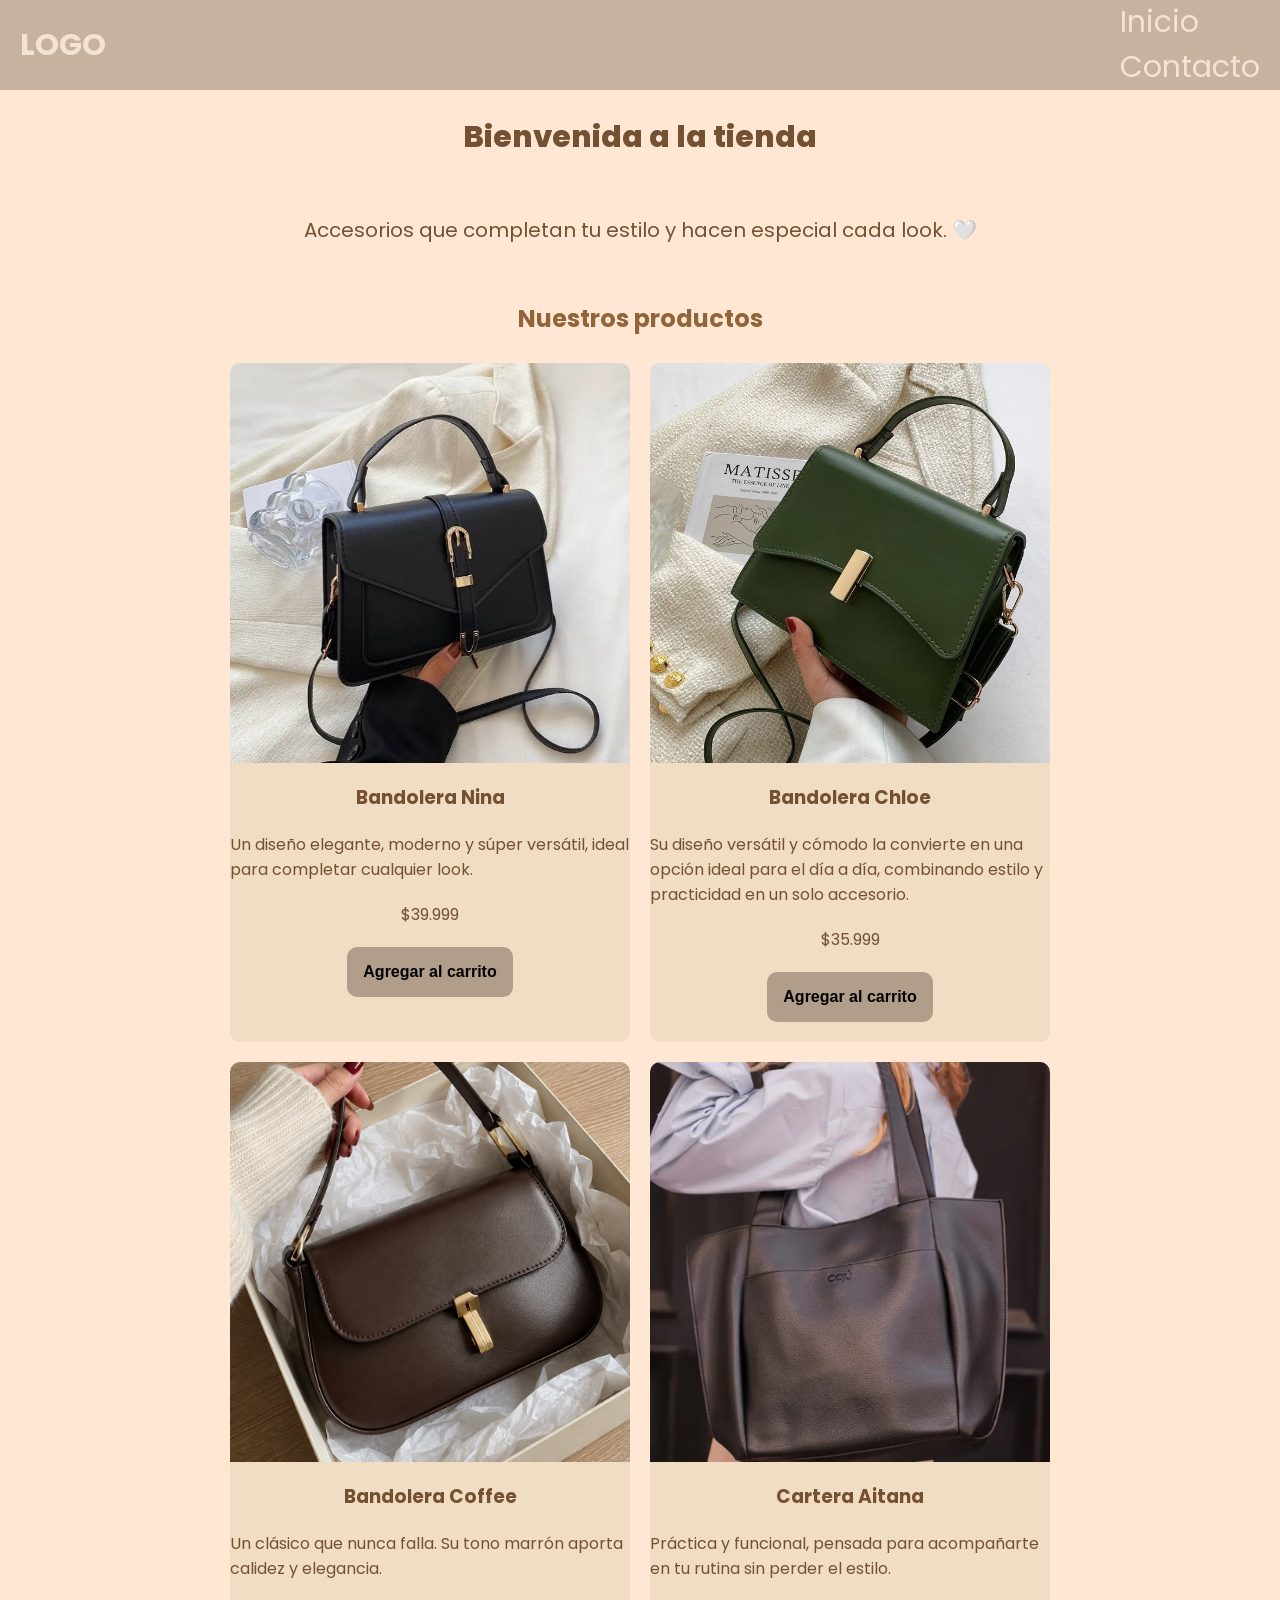
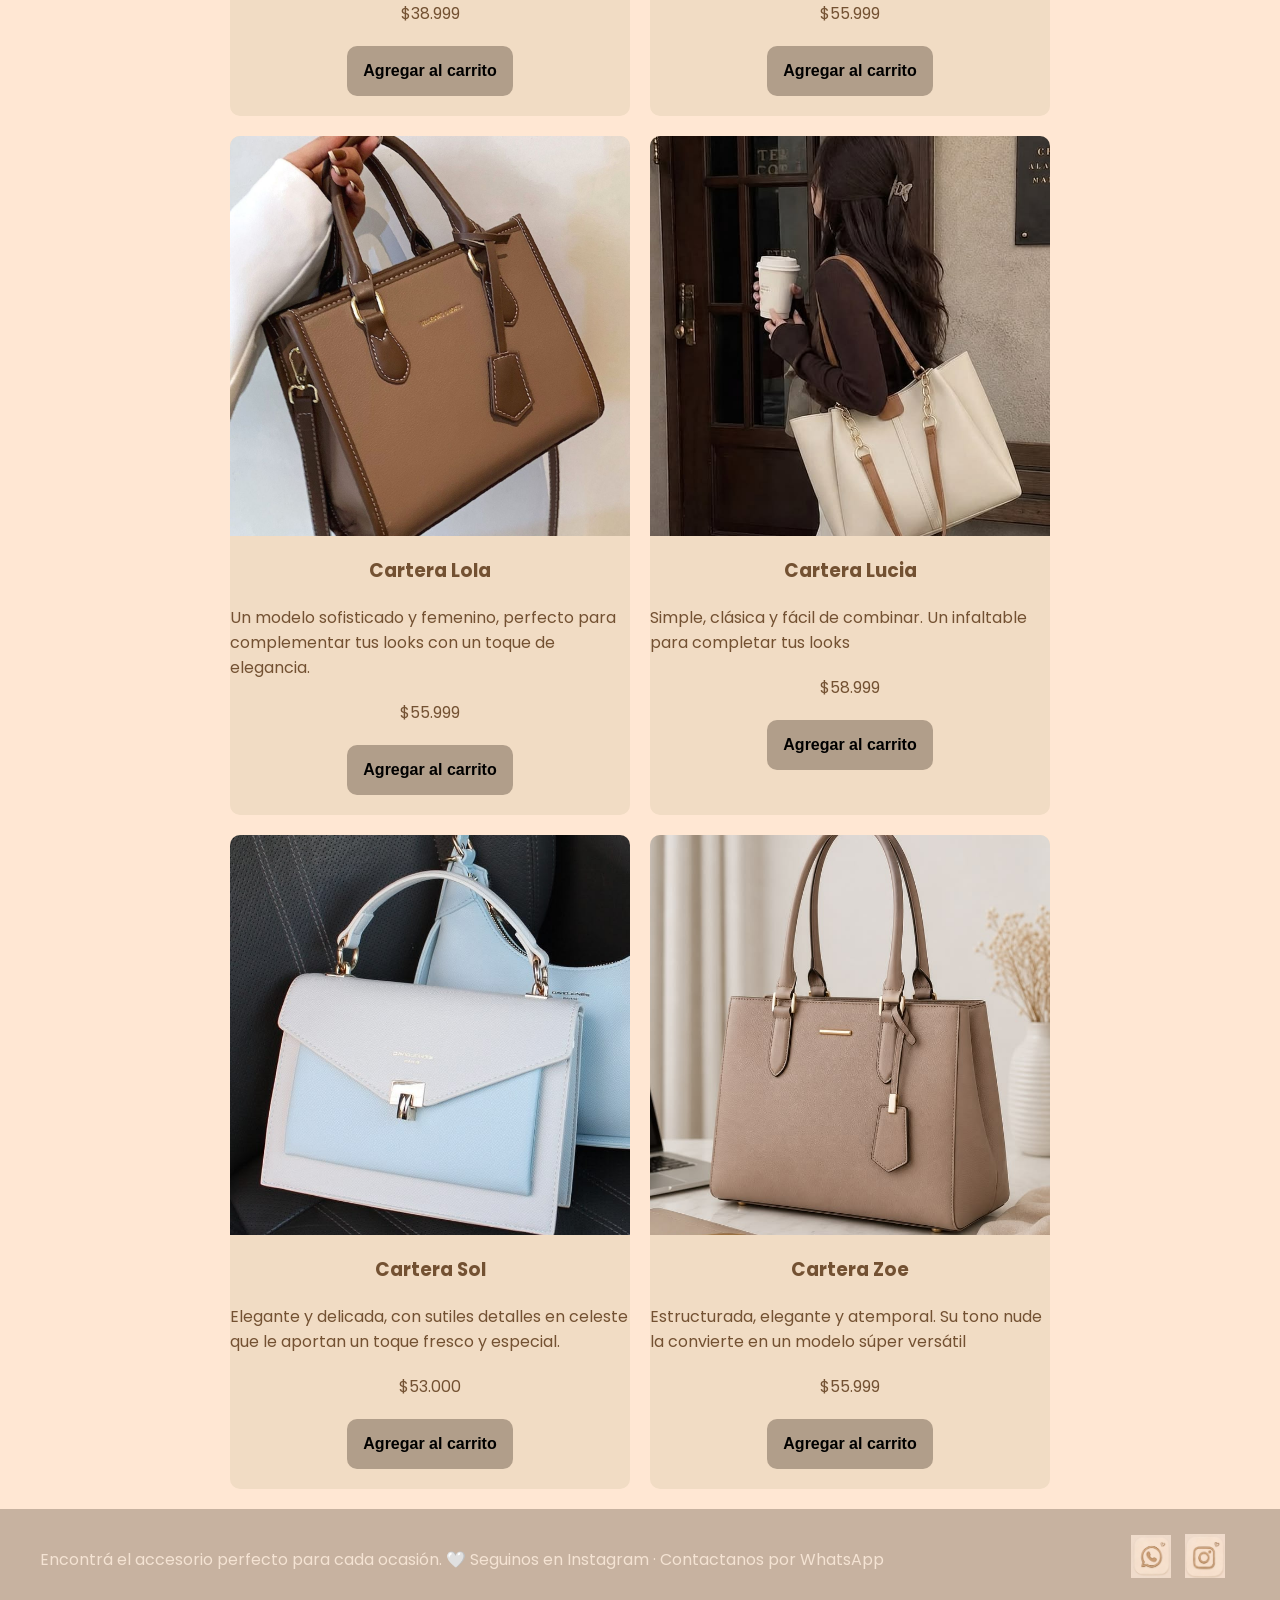
<file: index.html>
<!doctype html>
<html lang="en">
  <head>
    <meta charset="UTF-8" />
    <meta name="viewport" content="width=device-width, initial-scale=1.0" />
    <link
      href="https://fonts.googleapis.com/css2?family=Poppins:ital,wght@0,100;0,200;0,300;0,400;0,500;0,600;0,700;0,800;0,900;1,100;1,200;1,300;1,400;1,500;1,600;1,700;1,800;1,900&display=swap"
      rel="stylesheet"
    />

    <link rel="stylesheet" href="./css/styles.css" />

    <title>Baeza Accesorios</title>
  </head>
  <body>
    <header>
      <div class="div-logo"><a class="logo" href="./index.html">LOGO</a></div>

      <nav class="header-nav">
        <ul>
          <li><a href="./index.html">Inicio</a></li>
        </ul>
        <ul>
          <li><a href="./pages/contacto.html">Contacto</a></li>
        </ul>
      </nav>
    </header>
    <main>
      <section class="inicio">
        <h1>Bienvenida a la tienda</h1>
        <p class="parrafo">
          Accesorios que completan tu estilo y hacen especial cada look. 🤍
        </p>
      </section>
      <section>
        <h2 class="titulo-productos text-secondary">Nuestros productos</h2>
        <div class="contenedor-tarjetas">
          <article class="card text-dark">
            <img src="./img/Bandolera Nina.jpg" alt="Bandolera Nina" />
            <h3>Bandolera Nina</h3>
            <p>
              Un diseño elegante, moderno y súper versátil, ideal para completar
              cualquier look.
            </p>
            <p>$39.999</p>
            <button class="btn bg-secondary text-dark">
              Agregar al carrito
            </button>
          </article>

          <article class="card text-dark">
            <img src="./img/Bandolera Chloe.jpg" alt="Bandolera Chloe" />
            <h3>Bandolera Chloe</h3>
            <p>
              Su diseño versátil y cómodo la convierte en una opción ideal para
              el día a día, combinando estilo y practicidad en un solo
              accesorio.
            </p>
            <p>$35.999</p>
            <button class="btn bg-secondary text-dark">
              Agregar al carrito
            </button>
          </article>

          <article class="card text-dark">
            <img src="./img/Bandolera Coffee.jpg" alt="Bandolera Coffee" />
            <h3>Bandolera Coffee</h3>
            <p>
              Un clásico que nunca falla. Su tono marrón aporta calidez y
              elegancia.
            </p>
            <p>$38.999</p>
            <button class="btn bg-secondary text-dark">
              Agregar al carrito
            </button>
          </article>

          <article class="card text-dark">
            <img src="./img/Cartera Aitana.png" alt="Cartera Aitana" />
            <h3>Cartera Aitana</h3>
            <p>
              Práctica y funcional, pensada para acompañarte en tu rutina sin
              perder el estilo.
            </p>
            <p>$55.999</p>
            <button class="btn bg-secondary text-dark">
              Agregar al carrito
            </button>
          </article>

          <article class="card text-dark">
            <img src="./img/Cartera Lola.jpg" alt="Cartera Lola" />
            <h3>Cartera Lola</h3>
            <p>
              Un modelo sofisticado y femenino, perfecto para complementar tus
              looks con un toque de elegancia.
            </p>
            <p>$55.999</p>
            <button class="btn bg-secondary text-dark">
              Agregar al carrito
            </button>
          </article>

          <article class="card text-dark">
            <img src="./img/Cartera Lucia.jpg" alt="Cartera Lucia" />
            <h3>Cartera Lucia</h3>
            <p>
              Simple, clásica y fácil de combinar. Un infaltable para completar
              tus looks
            </p>
            <p>$58.999</p>
            <button class="btn bg-secondary text-dark">
              Agregar al carrito
            </button>
          </article>

          <article class="card text-dark">
            <img src="./img/Cartera Sol.jpg" alt="Cartera Sol" />
            <h3>Cartera Sol</h3>
            <p>
              Elegante y delicada, con sutiles detalles en celeste que le
              aportan un toque fresco y especial.
            </p>
            <p>$53.000</p>
            <button class="btn bg-secondary text-dark">
              Agregar al carrito
            </button>
          </article>

          <article class="card text-dark">
            <img src="./img/Cartera Zoe.jpg" alt="Cartera Zoe" />
            <h3>Cartera Zoe</h3>
            <p>
              Estructurada, elegante y atemporal. Su tono nude la convierte en
              un modelo súper versátil
            </p>
            <p>$55.999</p>
            <button class="btn bg-secondary text-dark">
              Agregar al carrito
            </button>
          </article>
        </div>
      </section>
    </main>
    <footer>
      <p>
        Encontrá el accesorio perfecto para cada ocasión. 🤍 Seguinos en
        Instagram · Contactanos por WhatsApp
      </p>
      <nav>
        <ul class="footer-list">
          <li>
            <img src="./img/Logo wpp.jpg" alt="logo whatsapp" />
            <img src="./img/Logo ig.jpg" alt="logo instagram" />
          </li>
        </ul>
      </nav>
    </footer>
  </body>
</html>
</file>
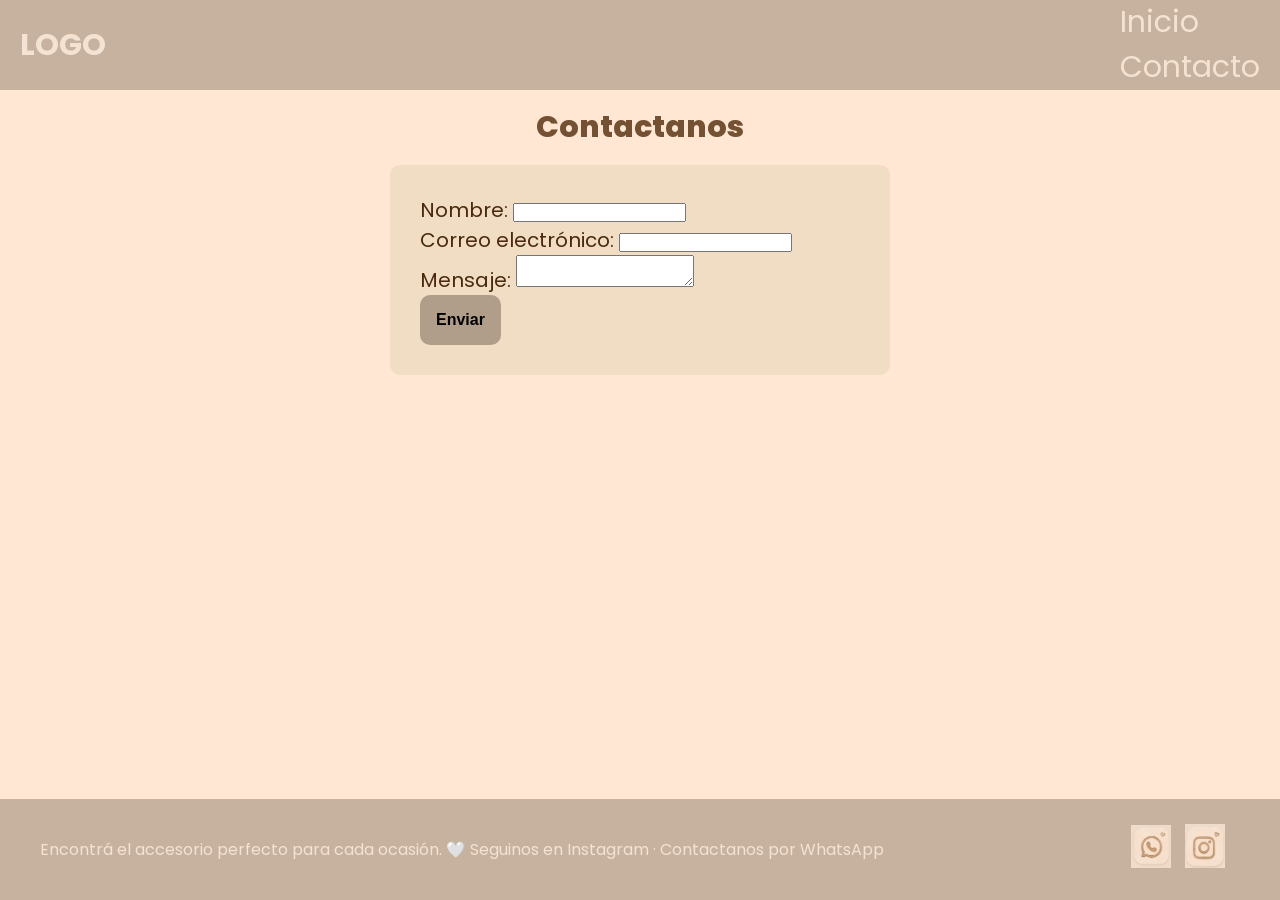
<file: pages/contacto.html>
<!doctype html>
<html lang="en">
  <head>
    <meta charset="UTF-8" />
    <meta name="viewport" content="width=device-width, initial-scale=1.0" />
    <link
      href="https://fonts.googleapis.com/css2?family=Poppins:ital,wght@0,100;0,200;0,300;0,400;0,500;0,600;0,700;0,800;0,900;1,100;1,200;1,300;1,400;1,500;1,600;1,700;1,800;1,900&display=swap"
      rel="stylesheet"
    />

    <link rel="stylesheet" href="../css/styles.css" />

    <title>Contacto</title>
  </head>
  <body>
    <header>
      <div class="div-logo">
        <a class="logo" href="../index.html">LOGO</a>
      </div>

      <nav class="header-nav">
        <ul>
          <li>
            <a href="../index.html">Inicio</a>
          </li>
        </ul>

        <ul>
          <li>
            <a href="./contacto.html">Contacto</a>
          </li>
        </ul>
      </nav>
    </header>
    <main>
      <section class="contacto">
        <h1 class="titulo-contacto text-secondary">Contactanos</h1>

        <form class="form-contacto" action="" method="POST">
          <div class="grupo-input">
            <label for="nombre">Nombre:</label>
            <input id="nombre" type="text" name="nombre" />
          </div>

          <div class="grupo-input">
            <label for="email">Correo electrónico:</label>
            <input id="email" type="email" name="email" />
          </div>

          <div class="grupo-input">
            <label for="mensaje">Mensaje:</label>
            <textarea id="mensaje" name="mensaje"></textarea>
          </div>

          <button class="btn bg-secondary text-dark" type="submit">
            Enviar
          </button>
        </form>
      </section>
    </main>
    <footer>
      <p>
        Encontrá el accesorio perfecto para cada ocasión. 🤍 Seguinos en
        Instagram · Contactanos por WhatsApp
      </p>
      <nav>
        <ul class="footer-list">
          <li>
            <img src="../img/Logo wpp.jpg" alt="logo whatsapp" />
            <img src="../img/Logo ig.jpg" alt="logo instagram" />
          </li>
        </ul>
      </nav>
    </footer>
  </body>
</html>
</file>
<file: css/styles.css>
* {
  margin: 0;
  padding: 0;
  box-sizing: border-box;
}
/* 1 rem = 10px */
html {
  font-size: 62.5%;
}

body {
  font-family: "Poppins", sans-serif;
  font-size: 1.6rem;
  background: rgb(255, 231, 211);
  color: rgb(115, 81, 50);

  display: flex;
  flex-direction: column;
  min-height: 100vh;
}

main {
  width: 80%;
  margin: auto;
  padding-bottom: 2rem;

  flex: 1;

  display: flex;
  flex-direction: column;
  align-items: center;
}

h1 {
  font-size: 3rem;
  font-weight: 800;
  line-height: 1.15;
  margin: 3rem 0;
}

h2 {
  color: rgb(145, 101, 57);
  font-size: 2.4rem;
  font-weight: 700;
  line-height: 1.2;
  text-align: center;
  margin: 3rem 0;
}

.btn {
  border: none;
  font-size: 1.6rem;
  font-weight: bold;
  padding: 1.6rem;
  border-radius: 1rem;
}

header,
footer {
  background: rgb(199, 178, 160);
  color: rgb(244, 227, 211);
  width: 100%;

  display: flex;
  justify-content: space-between;
  align-items: center;
}

footer {
  padding: 1rem 4rem;
}

.div-logo {
  margin-left: 2rem;
  font-weight: bold;
}

.logo,
.header-nav a {
  text-decoration: none;
  font-size: 3rem;
  color: inherit;
}

.header-nav {
  margin-right: 2rem;
}

.header-nav ul,
footer .footer-list {
  list-style: none;
  display: flex;
  gap: 2rem;
}

.footer-list {
  padding: 1rem;
}

.footer-list img {
  width: 5rem;
  padding: 0.5rem;
}

.bg-primary {
  background-color: rgb(174, 150, 134);
}

.bg-secondary {
  background-color: rgb(177, 158, 138);
}

.inicio {
  display: flex;
  justify-content: center;
  align-items: center;
  flex-wrap: wrap;
}

.inicio h1 {
  width: 100%;
  text-align: center;
}

.parrafo {
  width: 80%;
  text-align: center;
  font-size: 2rem;
  padding: 3rem;
}

.contenedor-tarjetas {
  display: flex;
  justify-content: center;
  gap: 2rem;
  flex-wrap: wrap;
  width: 100%;
}

.card {
  background-color: rgb(241, 220, 196);
  width: 40rem;
  border-radius: 1rem;
  overflow: hidden;

  display: flex;
  flex-direction: column;
  align-items: center;
  gap: 2rem;
  padding-bottom: 2rem;
}

.card img {
  width: 100%;
  height: 40rem;
  object-fit: cover;
}

.contacto {
  width: 100%;
  display: flex;
  flex-direction: column;
  align-items: center;
}

.titulo-contacto {
  margin: 2rem 0;
}

.form-contacto {
  background-color: rgb(241, 220, 196);
  color: rgb(74, 41, 13);

  width: 100%;
  max-width: 50rem;

  font-size: 2rem;
  padding: 3rem;
  border-radius: 1rem;
}
</file>
